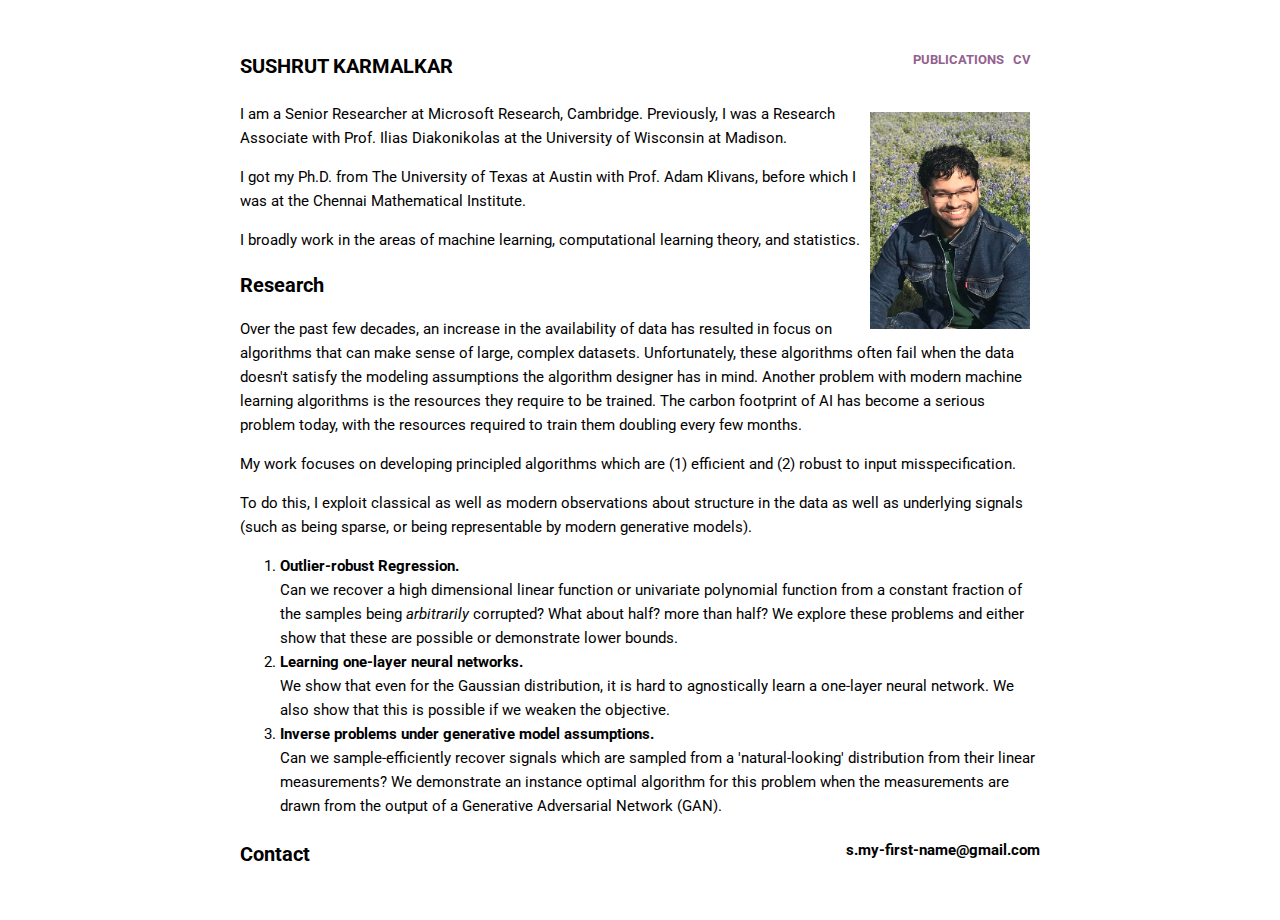
<file: index.html>
<!DOCTYPE html>

<html>
<head>


<!-- Google tag (gtag.js) -->
<script async src="https://www.googletagmanager.com/gtag/js?id=G-FD0P31G3QY"></script>
<script>
  window.dataLayer = window.dataLayer || [];
  function gtag(){dataLayer.push(arguments);}
  gtag('js', new Date());

  gtag('config', 'G-FD0P31G3QY');
</script>

<meta name="google-site-verification" content="X8AOsAaTr9tQpc_VDaaef_GbILOENKSzMZlVXhAmcIE" />
<meta http-equiv="Content-Type" content="text/html; charset=UTF-8">
<meta name="viewport" content="width=device-width, initial-scale=1">
<link rel="preconnect" href="https://fonts.googleapis.com"> 
<link rel="preconnect" href="https://fonts.gstatic.com" crossorigin> 
<link href="https://fonts.googleapis.com/css2?family=Roboto:wght@300&display=swap" rel="stylesheet">
<link rel="stylesheet" href="mystyle.css">
<title>Sushrut Karmalkar</title>
<style type="text/css">
.label:after{
    content:'SUSHRUT KARMALKAR';
}
.label:hover:after{
    content:'सुश्रुत करमळकर';
}
img.resize {
  float: right;
  max-width: 20%;
  max-height: 20%;
  padding: 10px;
}
a {text-decoration: none; }
body
{margin:20px auto;
max-width:800px;
line-height:1.6;
font-size:15px;
font-family: 'Roboto', sans-serif;;
color:#000;
padding:10px}

h1{font-size: 20px;  text-decoration: none},
h2{font-size: 20px},
h3{line-height:1.2; font-size: 20px}


</style>
</head>

<h1> 
<p style="text-align:left;">
    <a href="index.html", style="color: #000000"> <span class="label"></span> </a> 

    <span style="float:right;font-size: 13px">
    	<!-- <a href="publications.html", style="color: #94618E">RESEARCH</a>&nbsp&nbsp  -->
        <a href="publications.html", style="color: #94618E">PUBLICATIONS</a>&nbsp&nbsp 
        <a href="CV_sushrutk.pdf", style="color: #94618E">CV</a> &nbsp&nbsp 
  		<!-- <a href="#Contact", style="color: #94618E"> Contact</a> -->
    </span>
</p>
</h1>

<body>
<img class="resize" src="image.jpg">
<aside> I am a Senior Researcher at Microsoft Research, Cambridge. Previously, I was a Research Associate with Prof. Ilias Diakonikolas at the University of Wisconsin at Madison. 
<p> I got my Ph.D. from The University of Texas at Austin with Prof. Adam Klivans, before which I was at the Chennai Mathematical Institute. </p>
<p>  I broadly work in the areas of machine learning, computational learning theory, and statistics. </p>
<!--    <p> My research is supported by the CRA/NSF Computing Innovation Fellowship. </p> -->
<!-- 	<p> <b> <FONT COLOR="#FF0000">I am currently on the job market! </FONT> </b> </p>  -->
</aside>

</header><h2 style="font-size: 20px"> Research </h2>
	

<p> </p>
<p> Over the past few decades, an increase in the availability of data has resulted in focus on algorithms that can make sense of large, complex datasets. Unfortunately, these algorithms often fail when the data doesn't satisfy the modeling assumptions the algorithm designer has in mind. Another problem with modern machine learning algorithms is the resources they require to be trained. The carbon footprint of AI has become a serious problem today, with the resources required to train them doubling every few months.</p>
<p> My work focuses on developing principled algorithms which are (1) efficient and (2) robust to input misspecification. </p>
<p> To do this, I exploit classical as well as modern observations about structure in the data as well as underlying signals (such as being sparse, or being representable by modern generative models). </p>
<ol> 
	<li> <b> Outlier-robust Regression. </b> </li> Can we recover a high dimensional linear function or univariate polynomial function from a constant fraction of the samples being <i> arbitrarily </i> corrupted? What about half? more than half? We explore these problems and either show that these are possible or demonstrate lower bounds. 
	<li> <b> Learning one-layer neural networks. </b> </li> We show that even for the Gaussian distribution, it is hard to agnostically learn a one-layer neural network. We also show that this is possible if we weaken the objective. 
	<li> <b> Inverse problems under generative model assumptions. </b> </li> Can we sample-efficiently recover signals which are sampled from a 'natural-looking' distribution from their linear measurements? We demonstrate an instance optimal algorithm for this problem when the measurements are drawn from the output of a Generative Adversarial Network (GAN). 
</ol>



<h1> 
<p style="text-align:left;">
    <a> Contact </a> 
    <span style="float:right;font-size: 15px">
        s.my-first-name@gmail.com
    </span>
</p>
</h1>
 
<!-- 

</header><h2 style="font-size: 20px"> Awards </h2>
<ol>
	<li> University Graduate Continuing Fellowship (2020-2021) UT Austin </li>
	<li> Graduate School Summer Fellowship (2018) UT Austin </li>
	<li> CMI Fellowship for Masters students </li>
	<li> CMI Fellowship for Undergraduate students </li> 
</ol>
 -->
</file>
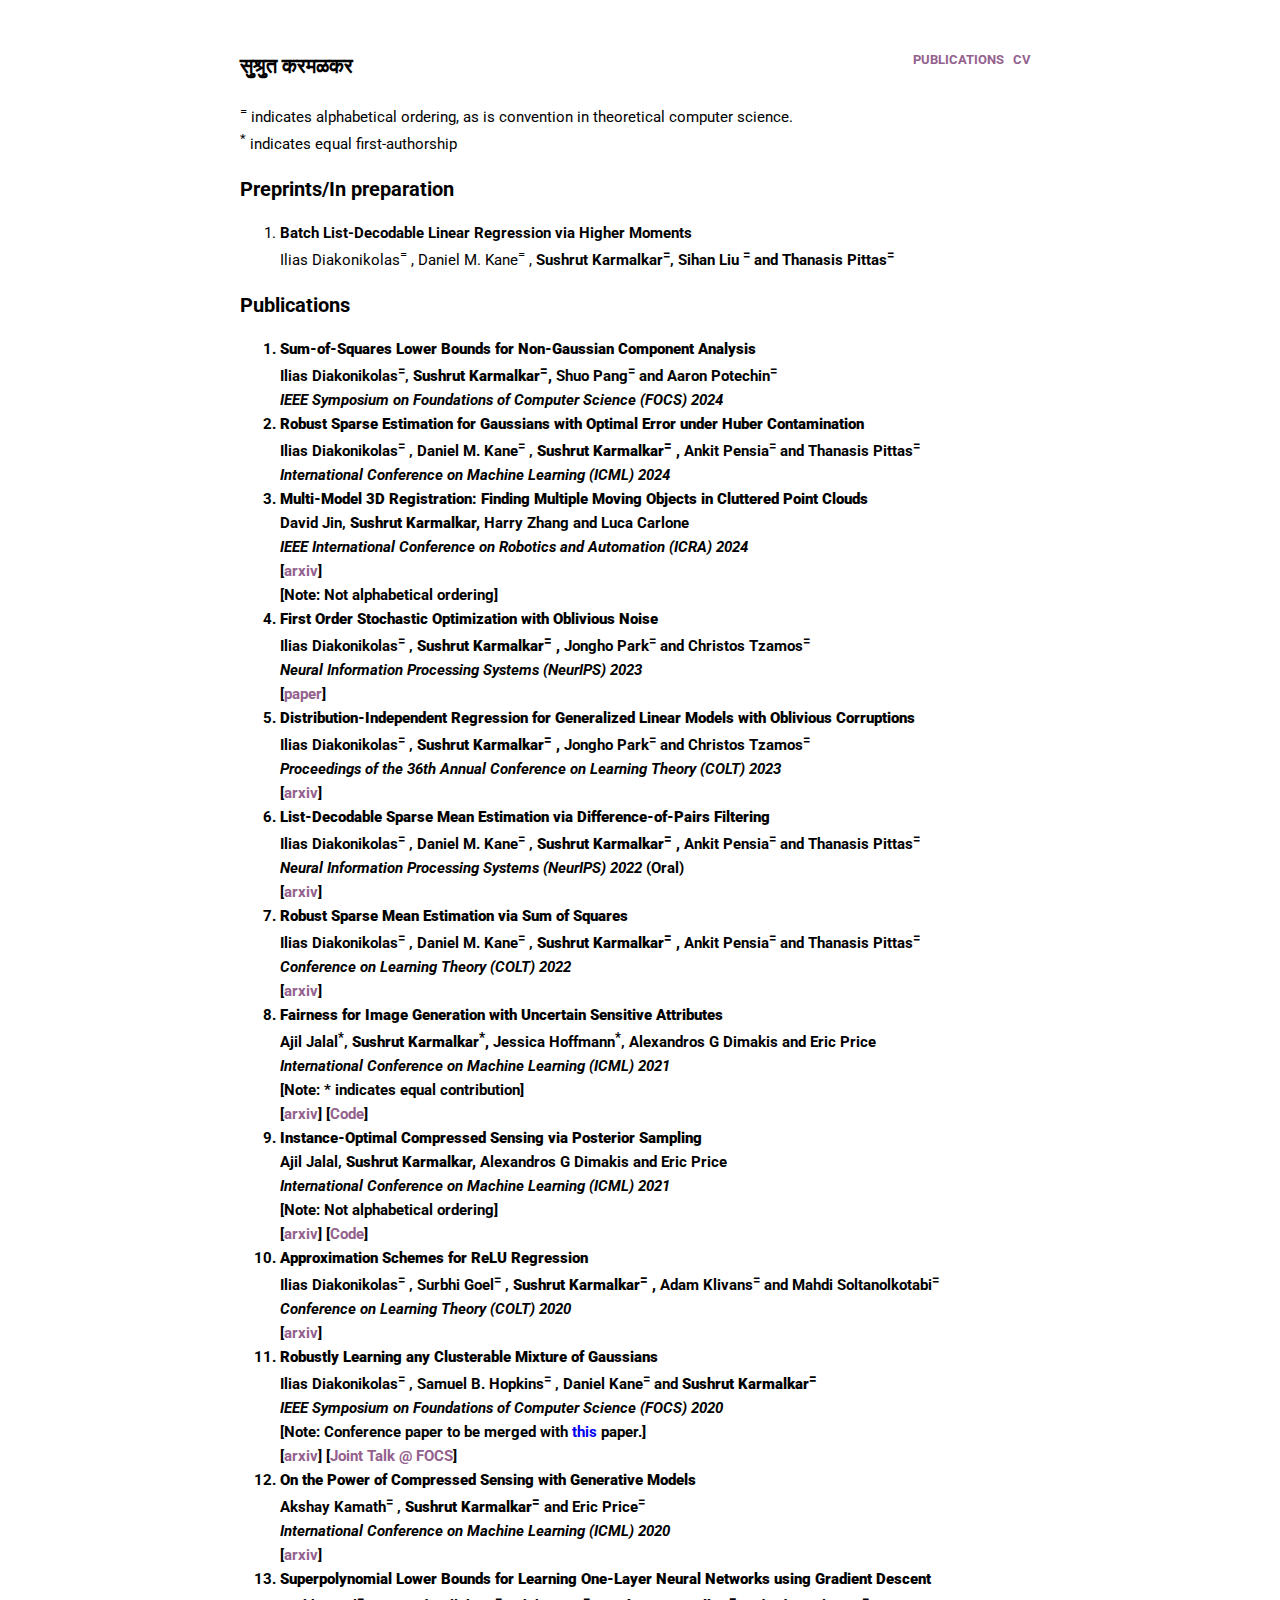
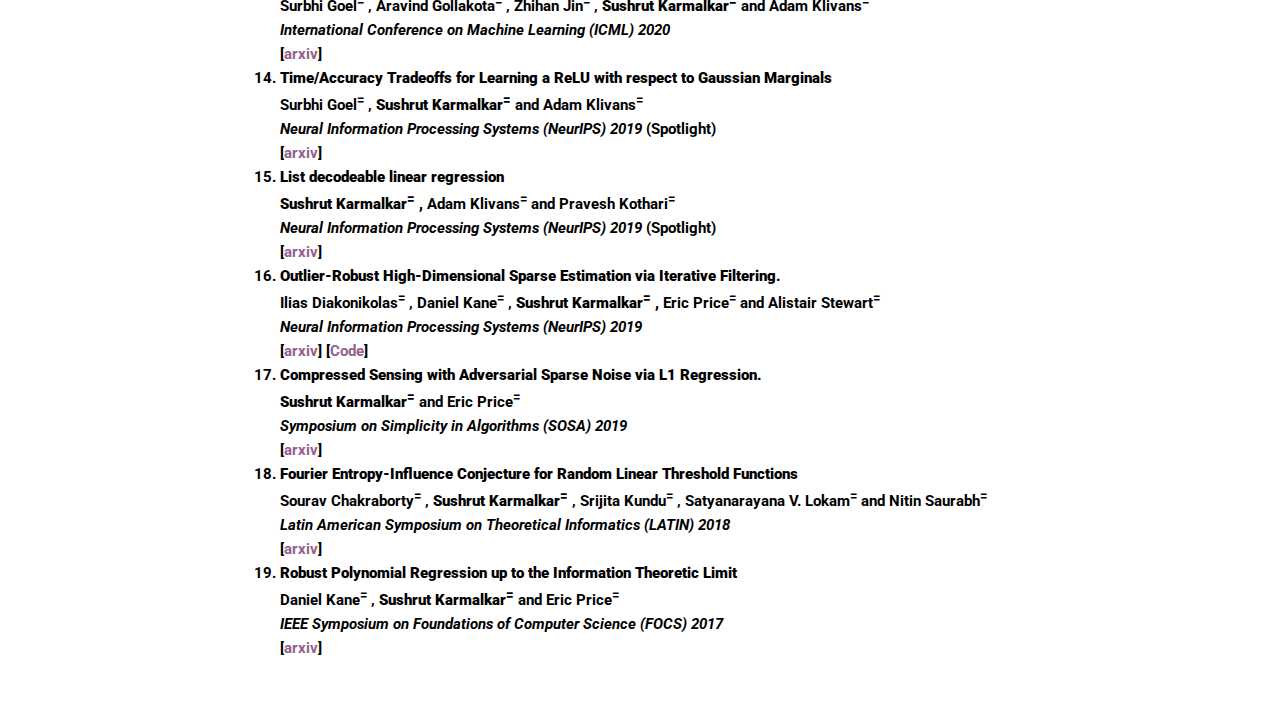
<file: publications.html>
<!DOCTYPE html>

<html>
<head>
<meta http-equiv="Content-Type" content="text/html; charset=UTF-8">
<meta name="viewport" content="width=device-width, initial-scale=1">
<link rel="preconnect" href="https://fonts.googleapis.com"> 
<link rel="preconnect" href="https://fonts.gstatic.com" crossorigin> 
<link href="https://fonts.googleapis.com/css2?family=Roboto:wght@300&display=swap" rel="stylesheet">
<link rel="stylesheet" href="mystyle.css">
<title>Sushrut Karmalkar</title>
<style type="text/css">
.label:after{
    content:'सुश्रुत करमळकर';
}
.label:hover:after{
    content:'SUSHRUT KARMALKAR';
}
img.resize {
  float: right;
  max-width: 20%;
  max-height: 20%;
  padding: 10px;
}
a {text-decoration: none; }
body
{margin:20px auto;
max-width:800px;
line-height:1.6;
font-size:15px;
font-family: 'Roboto', sans-serif;;
color:#000;
padding:10px}

h1{font-size: 20px;  text-decoration: none},
h2{font-size: 20px},
h3{line-height:1.2; font-size: 20px}
<style>
sup {
    vertical-align: super;
    font-size: smaller;
}
</style>

</style>
</head>

<h1> 
<p style="text-align:left;">
    <a href="index.html", style="color: #000000"> <span class="label"></span> </a> 

    <span style="float:right;font-size: 13px">
    	<!-- <a href="publications.html", style="color: #94618E">RESEARCH</a>&nbsp&nbsp  -->
        <a href="publications.html", style="color: #94618E">PUBLICATIONS</a>&nbsp&nbsp 
        <a href="CV_sushrutk.pdf", style="color: #94618E">CV</a> &nbsp&nbsp 
  		<!-- <a href="#Contact", style="color: #94618E"> Contact</a> -->
    </span>
</p>
</h1>

<body>
	<sup>=</sup> indicates alphabetical ordering, as is convention in theoretical computer science. <br>
	<sup>*</sup> indicates equal first-authorship
 
</header><h2 style="font-size: 20px">Preprints/In preparation </h2>
	<ol>
	<li><b>Batch List-Decodable Linear Regression via Higher Moments</b>
	<br>Ilias Diakonikolas<sup>=</sup> , Daniel M. Kane<sup>=</sup> ,  <b> Sushrut Karmalkar<sup>=</sup>, Sihan Liu <sup>=</sup> and Thanasis Pittas<sup>=</sup> 


<!-- 	<br><i>Neural Information Processing Systems (ICRA) 2023</i>  
	<li><b>Robust Sparse Estimation for Gaussians with Optimal Error under Huber Contamination</b>
	<br>Ilias Diakonikolas<sup>=</sup> , Daniel M. Kane<sup>=</sup> , <b> Sushrut Karmalkar<sup>=</sup> , </b> Ankit Pensia<sup>=</sup>  and Thanasis Pittas<sup>=</sup> 

<!--	<li><b>Computational Effects of Monotone Adversaries in High-Dimensional Robust Statistics</b>
	<br> <b> Sushrut Karmalkar<sup>=</sup> , </b> Ankit Pensia<sup>=</sup>  and Thanasis Pittas<sup>=</sup> 
 	<br><i>Symposium on Simplisity in Algorithms (SOSA) 2023</i>  -->

	</ol>

</header><h2 style="font-size: 20px">Publications</h2>
<ol>
	<li><b>Sum-of-Squares Lower Bounds for Non-Gaussian Component Analysis</b>
	<br>Ilias Diakonikolas<sup>=</sup>, <b> Sushrut Karmalkar<sup>=</sup>,</b> Shuo Pang<sup>=</sup>  and Aaron Potechin<sup>=</sup> 
	 <br><i>IEEE Symposium on Foundations of Computer Science (FOCS) 2024</i>
		
	<li><b>Robust Sparse Estimation for Gaussians with Optimal Error under Huber Contamination</b>
	<br>Ilias Diakonikolas<sup>=</sup> , Daniel M. Kane<sup>=</sup> , <b> Sushrut Karmalkar<sup>=</sup> , </b> Ankit Pensia<sup>=</sup>  and Thanasis Pittas<sup>=</sup> 
	<br><i> International Conference on Machine Learning (ICML) 2024</i>

	
	<li><b>Multi-Model 3D Registration: Finding Multiple Moving Objects in Cluttered Point Clouds</b>
	<br>David Jin, <b> Sushrut Karmalkar, </b> Harry Zhang and Luca Carlone
	<br><i>IEEE International Conference on Robotics and Automation (ICRA) 2024</i> 
	<br> [<a href="https://arxiv.org/abs/2402.10865" style="color: #94618E">arxiv</a>]
	<br> [Note: Not alphabetical ordering]

	
	<li><b>First Order Stochastic Optimization with Oblivious Noise</b>
	<br>Ilias Diakonikolas<sup>=</sup> , <b> Sushrut Karmalkar<sup>=</sup> , </b> Jongho Park<sup>=</sup>  and Christos Tzamos<sup>=</sup> 
	<br><i>Neural Information Processing Systems (NeurIPS) 2023</i> 
	<br> [<a href="https://openreview.net/pdf?id=DI6KQhgqUr" style="color: #94618E">paper</a>]<br> </li>


	<li><b>Distribution-Independent Regression for Generalized Linear Models with Oblivious Corruptions</b>
	<br>Ilias Diakonikolas<sup>=</sup> , <b> Sushrut Karmalkar<sup>=</sup> , </b> Jongho Park<sup>=</sup>  and Christos Tzamos<sup>=</sup> 
	<br><i>Proceedings of the 36th Annual Conference on Learning Theory (COLT) 2023</i> 
	<br> [<a href="https://arxiv.org/abs/2309.11657" style="color: #94618E">arxiv</a>]<br> </li>


	<li><b>List-Decodable Sparse Mean Estimation via Difference-of-Pairs Filtering</b>
	<br>Ilias Diakonikolas<sup>=</sup> , Daniel M. Kane<sup>=</sup> , <b> Sushrut Karmalkar<sup>=</sup> , </b> Ankit Pensia<sup>=</sup>  and Thanasis Pittas<sup>=</sup> 
	<br><i>Neural Information Processing Systems (NeurIPS) 2022</i> (Oral)
	<br> [<a href="https://arxiv.org/abs/2206.05245" style="color: #94618E">arxiv</a>]<br> </li>
	
	<li><b>Robust Sparse Mean Estimation via Sum of Squares</b>
	<br>Ilias Diakonikolas<sup>=</sup> , Daniel M. Kane<sup>=</sup> , <b> Sushrut Karmalkar<sup>=</sup> , </b> Ankit Pensia<sup>=</sup>  and Thanasis Pittas<sup>=</sup> 
	<br><i> Conference on Learning Theory (COLT) 2022</i>
	<br> [<a href="https://arxiv.org/abs/2206.03441" style="color: #94618E">arxiv</a>]<br> </li>

	<li><b>Fairness for Image Generation with Uncertain Sensitive Attributes</b>
	<br>Ajil Jalal<sup>*</sup>, <b> Sushrut Karmalkar<sup>*</sup>, </b> Jessica Hoffmann<sup>*</sup>, Alexandros G Dimakis and Eric Price
	<br><i> International Conference on Machine Learning (ICML) 2021</i>
	<br> [Note: * indicates equal contribution]
	<br> [<a href="https://arxiv.org/abs/2106.12182" style="color: #94618E">arxiv</a>] [<a href="https://github.com/ajiljalal/code-cs-fairness" style="color: #94618E">Code</a>]<br> </li>

	<li><b>Instance-Optimal Compressed Sensing via Posterior Sampling</b>
	<br>Ajil Jalal, <b>  Sushrut Karmalkar, </b> Alexandros G Dimakis and Eric Price
	<br><i>International Conference on Machine Learning (ICML) 2021</i>
	<br> [Note: Not alphabetical ordering]
	<br> [<a href="https://arxiv.org/abs/2106.11438" style="color: #94618E">arxiv</a>] [<a href="https://github.com/ajiljalal/code-cs-fairness" style="color: #94618E">Code</a>]<br> </li>

	<li><b>Approximation Schemes for ReLU Regression</b>
	<br>Ilias Diakonikolas<sup>=</sup> , Surbhi Goel<sup>=</sup> , <b> Sushrut Karmalkar<sup>=</sup> , </b> Adam Klivans<sup>=</sup>  and Mahdi Soltanolkotabi<sup>=</sup> 
	<br><i>Conference on Learning Theory (COLT) 2020</i>
	<br> [<a href="http://arxiv.org/abs/2005.12844" style="color: #94618E">arxiv</a>]<br> </li>

	<li><b>Robustly Learning any Clusterable Mixture of Gaussians</b>
	<br>Ilias Diakonikolas<sup>=</sup> , Samuel B. Hopkins<sup>=</sup> , Daniel Kane<sup>=</sup>  and <b> Sushrut Karmalkar<sup>=</sup> </b>
	<br><i>IEEE Symposium on Foundations of Computer Science (FOCS) 2020</i>
	<br> [Note: Conference paper to be merged with <a href="https://arxiv.org/abs/2005.02970"> this</a> paper.]
	<br> [<a href="https://arxiv.org/abs/2005.06417" style="color: #94618E">arxiv</a>] [<a href="https://www.youtube.com/watch?v=gpbm7ypzRBs" style="color: #94618E">Joint Talk @ FOCS</a>]
	 </br></li>  

	<li><b>On the Power of Compressed Sensing with Generative Models</b>
		<br>Akshay Kamath<sup>=</sup> , <b> Sushrut Karmalkar<sup>=</sup>  </b> and Eric Price<sup>=</sup> 
		<br><i>International Conference on Machine Learning (ICML) 2020</i>
		<br> [<a href="https://arxiv.org/abs/1912.02938" style="color: #94618E">arxiv</a>]<br> </li>


	<li><b>Superpolynomial Lower Bounds for Learning One-Layer Neural Networks using Gradient Descent</b>
	<br>Surbhi Goel<sup>=</sup> , Aravind Gollakota<sup>=</sup> , Zhihan Jin<sup>=</sup> , <b>Sushrut Karmalkar<sup>=</sup> </b> and Adam Klivans<sup>=</sup> 
	<br><i>International Conference on Machine Learning (ICML) 2020</i> 
	<br>[<a href="https://arxiv.org/abs/2006.12011" style="color: #94618E">arxiv</a>]<br></li>

	<li><b>Time/Accuracy Tradeoffs for Learning a ReLU with respect to Gaussian Marginals</b>
            	<br> Surbhi Goel<sup>=</sup> ,  <b>Sushrut Karmalkar<sup>=</sup> </b> and Adam Klivans<sup>=</sup> 
	 <br><i>Neural Information Processing Systems (NeurIPS) 2019</i> (Spotlight)
	<br> [<a href="https://arxiv.org/abs/1911.01462" style="color: #94618E">arxiv</a>]<br></li>

	<li><b>List decodeable linear regression</b>
            	<br> <b>Sushrut Karmalkar<sup>=</sup> , </b> Adam Klivans<sup>=</sup>  and Pravesh Kothari<sup>=</sup> 
	 <br><i>Neural Information Processing Systems (NeurIPS) 2019</i> (Spotlight)
	<br> [<a href="https://arxiv.org/abs/1905.05679" style="color: #94618E">arxiv</a>]<br></li>

	<li><b>Outlier-Robust High-Dimensional Sparse Estimation via Iterative Filtering.</b>
            	<br> Ilias Diakonikolas<sup>=</sup> , Daniel Kane<sup>=</sup> , <b> Sushrut Karmalkar<sup>=</sup> , </b> Eric Price<sup>=</sup>  and Alistair Stewart<sup>=</sup> 
	 <br><i>Neural Information Processing Systems (NeurIPS) 2019</i> 
	<br> [<a href="https://arxiv.org/abs/1911.08085" style="color: #94618E">arxiv</a>] [<a href="https://github.com/sushrutk/robust_sparse_mean_estimation" style="color: #94618E">Code</a>]<br></li>

	<li><b>Compressed Sensing with Adversarial Sparse Noise via L1 Regression.</b>
            	<br> <b> Sushrut Karmalkar<sup>=</sup> </b> and Eric Price<sup>=</sup> 
	 <br><i> Symposium on Simplicity in Algorithms (SOSA) 2019</i>
	<br> [<a href="https://arxiv.org/abs/1809.08055" style="color: #94618E">arxiv</a>]<br></li>

	<li><b>Fourier Entropy-Influence Conjecture for Random Linear Threshold Functions</b>
            	<br> Sourav Chakraborty<sup>=</sup> , <b> Sushrut Karmalkar<sup>=</sup> </b>, Srijita Kundu<sup>=</sup> , Satyanarayana V. Lokam<sup>=</sup>  and Nitin Saurabh<sup>=</sup> 
	 <br><i> Latin American Symposium on Theoretical Informatics (LATIN)  2018</i>
	<br> [<a href="https://arxiv.org/abs/1903.11635" style="color: #94618E">arxiv</a>]<br></li>

	<li><b>Robust Polynomial Regression up to the Information Theoretic Limit</b>
            	<br> Daniel Kane<sup>=</sup> , <b> Sushrut Karmalkar<sup>=</sup> </b> and Eric Price<sup>=</sup> 
	 <br><i>IEEE Symposium on Foundations of Computer Science (FOCS) 2017</i>
	<br> [<a href="https://arxiv.org/abs/1708.03257" style="color: #94618E">arxiv</a>]<br></li>
</ol>
</file>
<file: mystyle.css>
.left {
  float: left;
  width: 400px;
}
.right {
  float: right;
}
</file>
